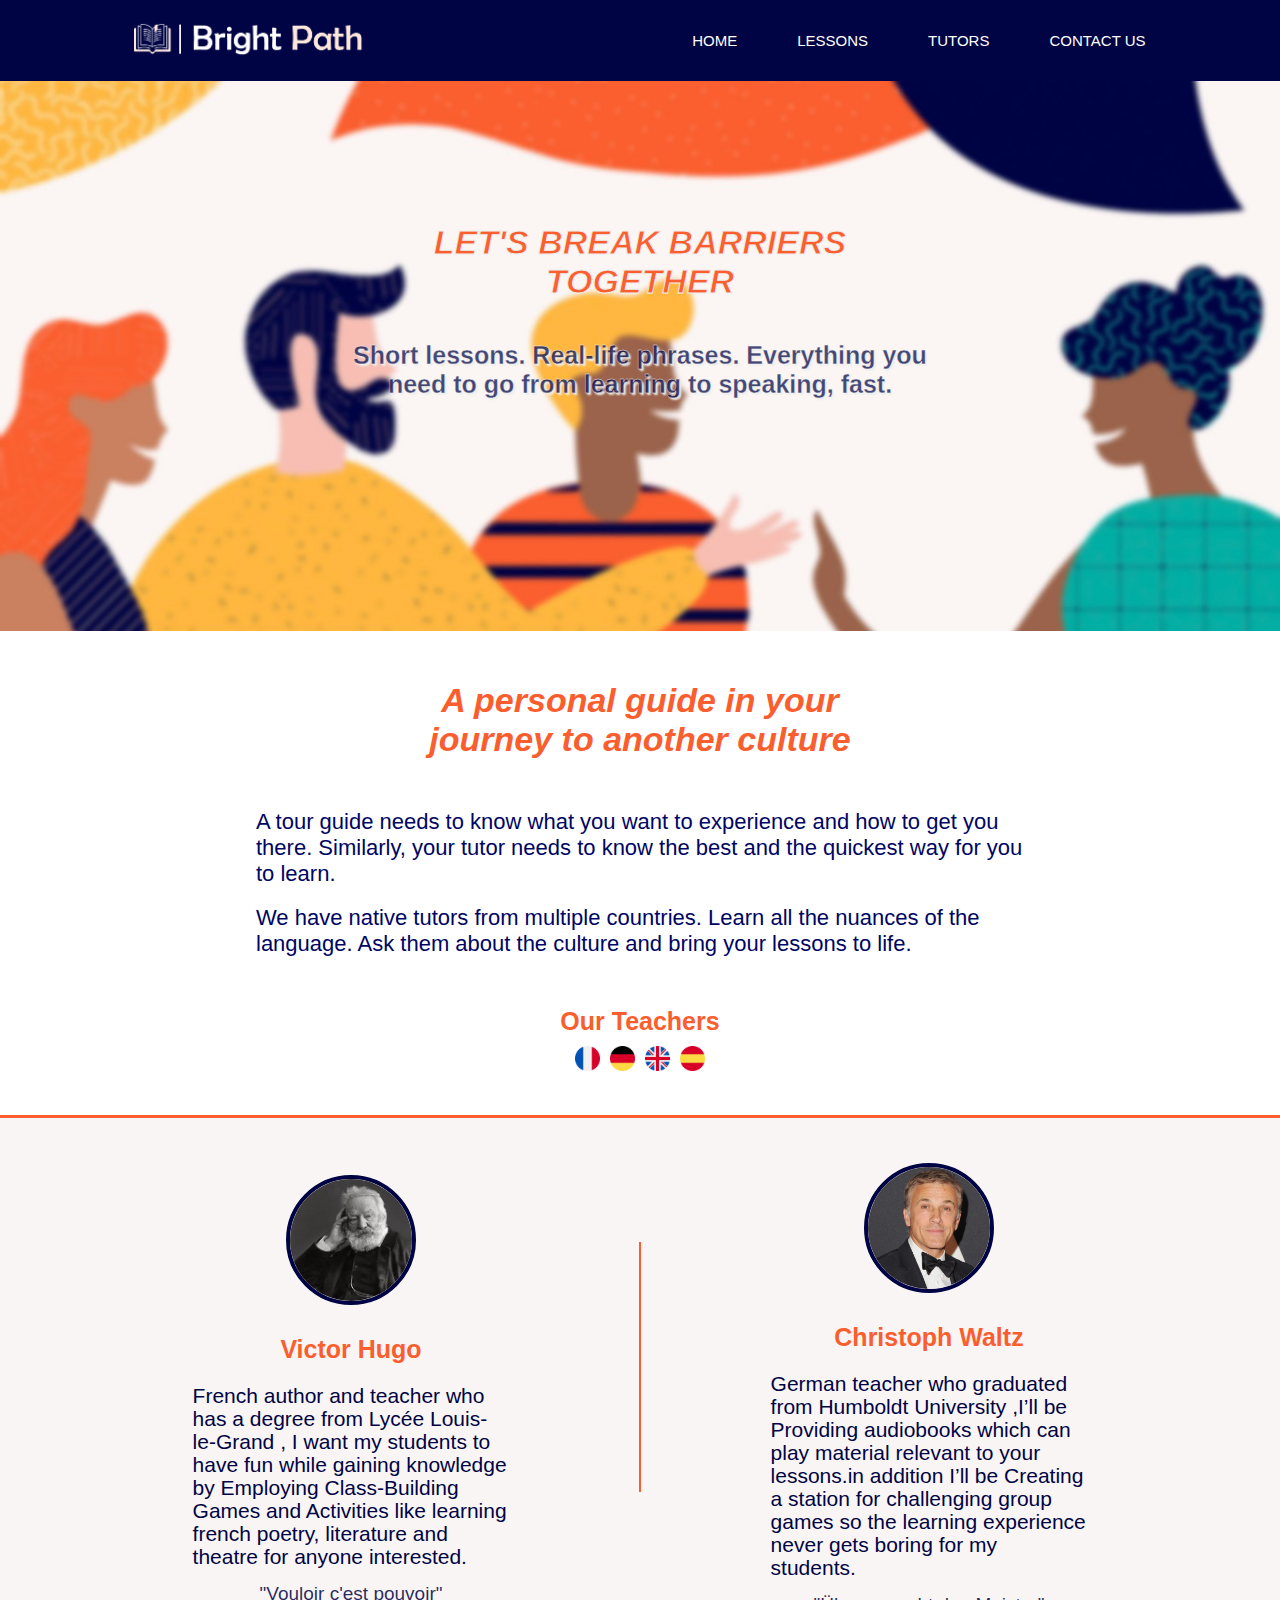
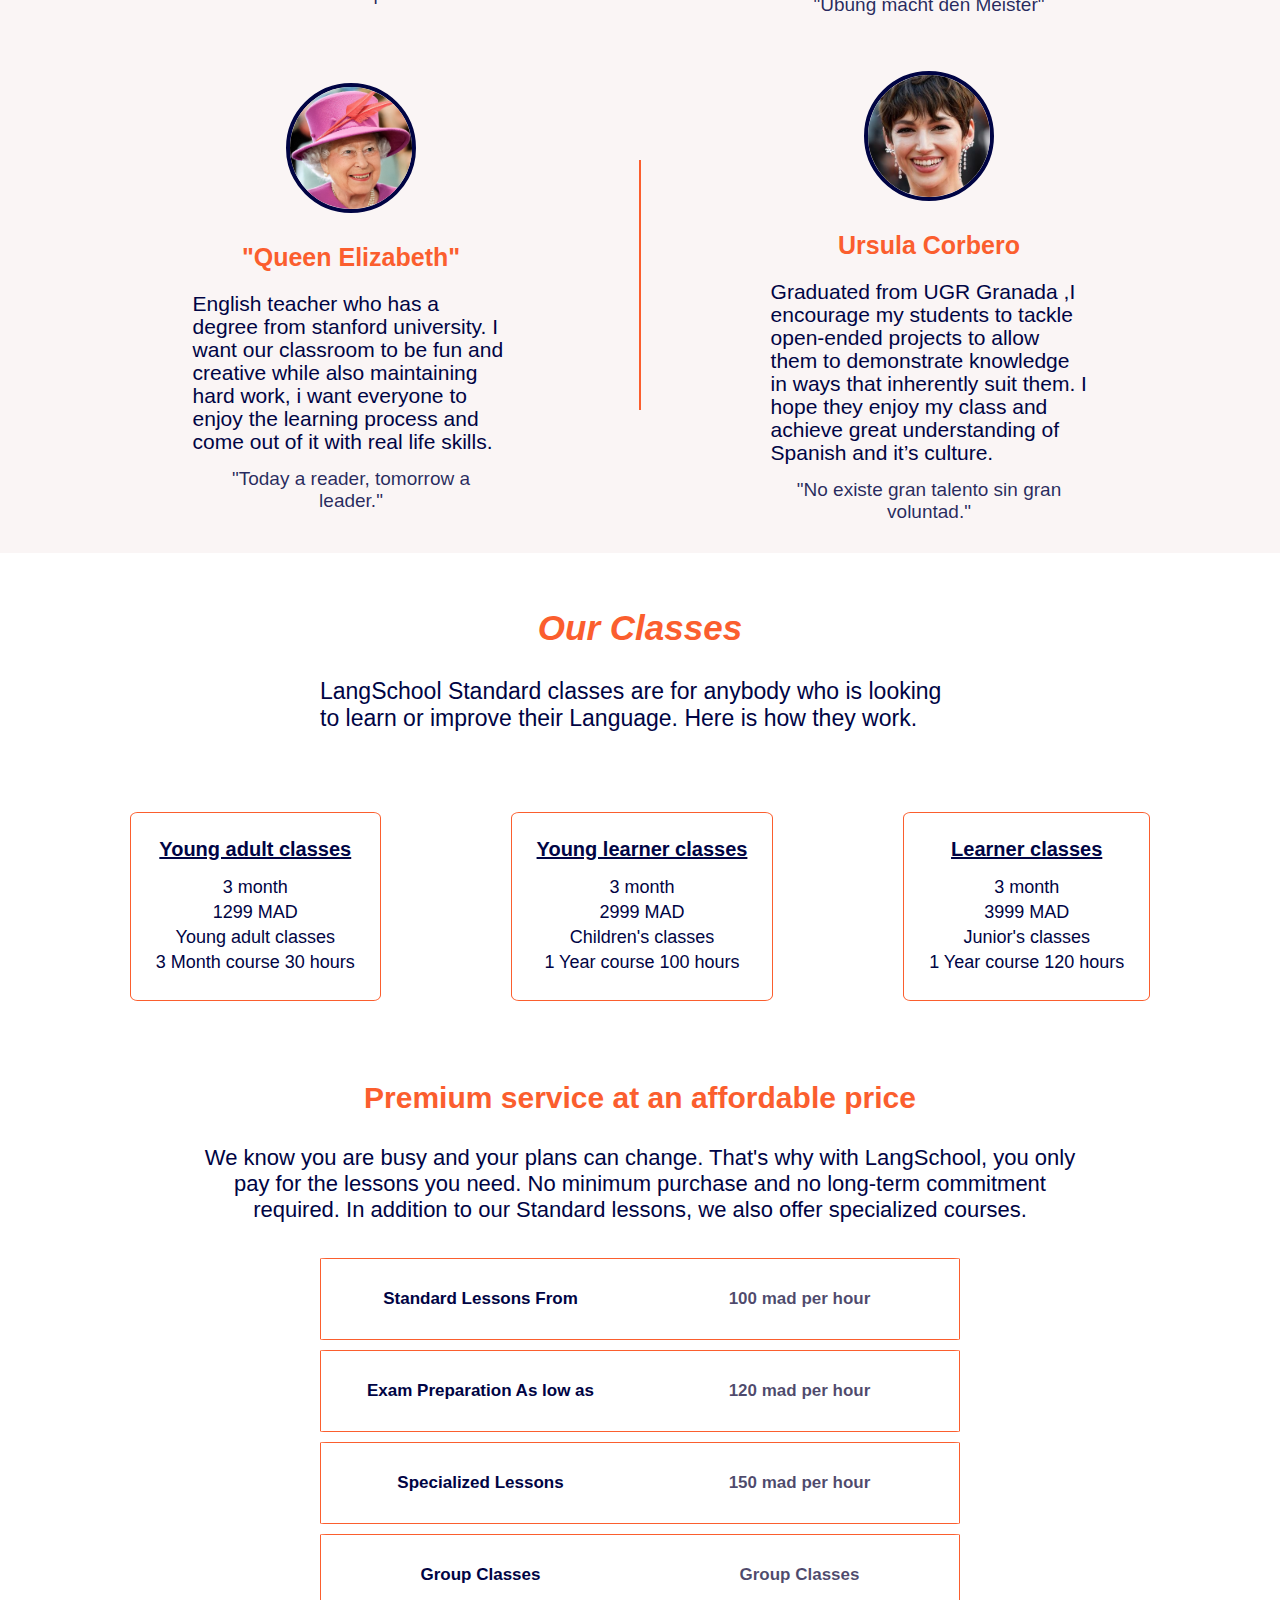
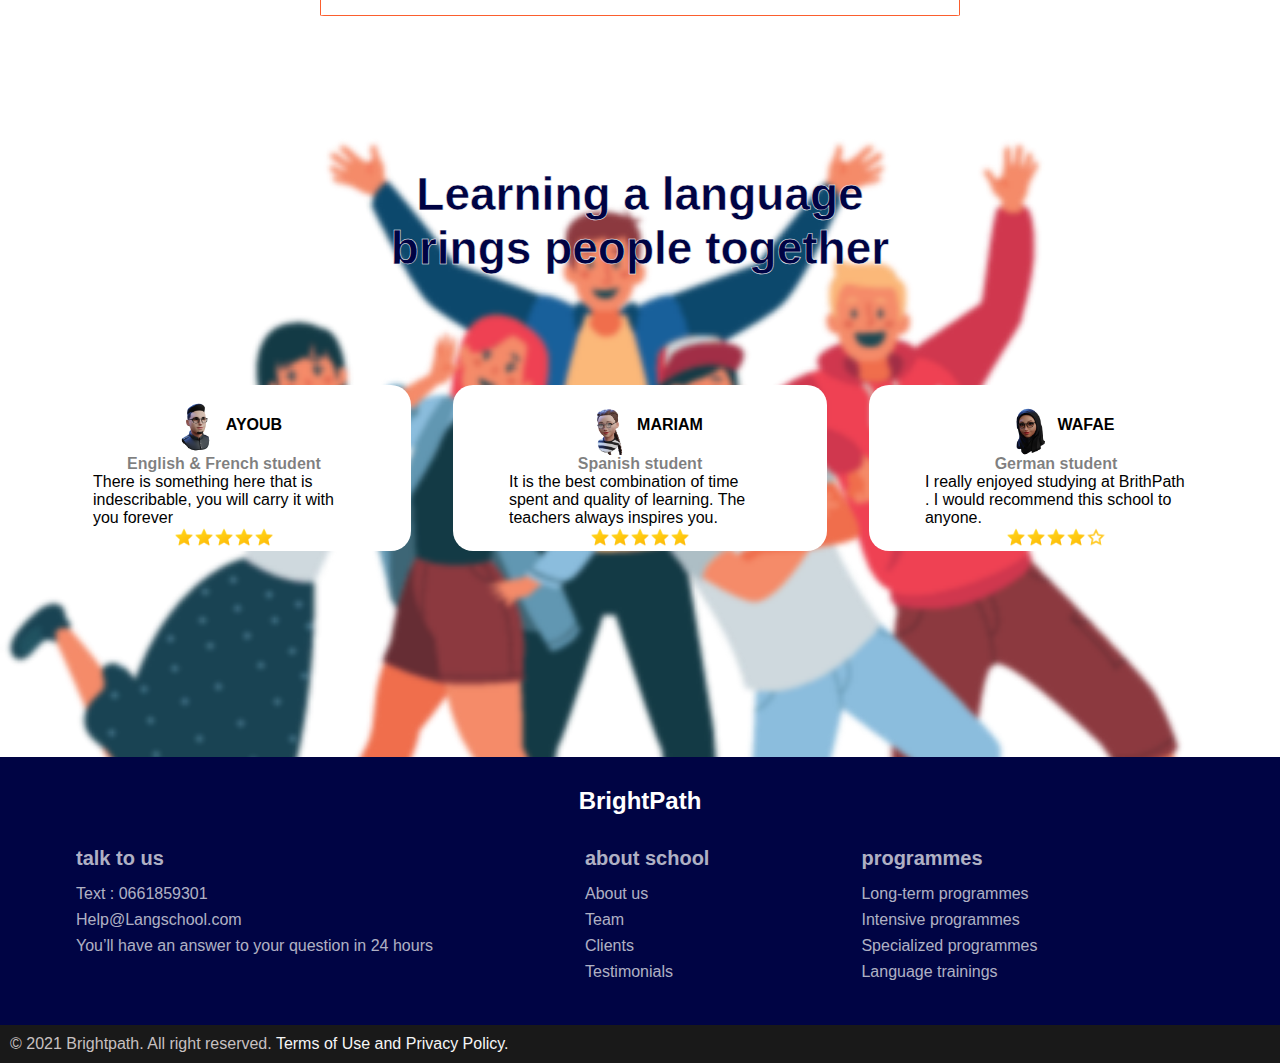
<file: index.html>
<!DOCTYPE html>
<html lang="en">
<head>
    <meta charset="UTF-8">
    <meta http-equiv="X-UA-Compatible" content="IE=edge">
    <meta name="viewport" content="width=device-width, initial-scale=1.0">
    <title>BrithPath-home</title>
    <link rel="stylesheet" href="style.css">
</head>
<body>
<!-- here's start the nav bar -->
    <nav>
    	<div>
        <img id="logo1" src="logo.png"></img>
    </div>
        <!-- this is the nav menu-->
        <div class="nav_menu">
            <ul>
                <li class="menu_item" > <a href="#"> home </a></li>
                <li class="menu_item"> <a href="#payment">lessons</a></li>
                <li class="menu_item"><a href="#teachers">tutors</a></li>
                <li class="menu_item"><a href="contact us page/index.html">contact us</a></li>
            </ul>
        </div>
    </nav>
<!-- here ends the nav bar -->


<!-- here's start the header -->
    <header>
        <!--This is The header text -->
        <div class="text">
            <h1>Let's break barriers together</h1>
            <p>Short lessons. Real-life phrases.
                Everything you need to go from learning to speaking, fast.</p>
        </div>    
    </header>
<!-- here ends the header-->


<!-- First section : Presentation -->

<section id="presentation">
    <h1 id="headerpres">A personal guide in your journey to another culture</h1>
    <p class="paragraph1">A tour guide needs to know what you want to experience and how to get you there. Similarly, your tutor needs to know the best and the quickest way for you to learn.</p><br>
    <p class="paragraph1">We have native tutors from multiple countries. Learn all the nuances of the language. Ask them about the culture and bring your lessons to life.
    </p>
    <h3>Our Teachers</h3>
    <div id="flags">
        <div><a href="#french"><img src="france.png" width="25px"></a></div>
        <div><a href="#deutsh"><img src="allemagne.png" width="25px"></a></div>
        <div><a href="#english"><img src="england.png" width="25px"></a></div>
        <div><a href="#spanish"><img src="espagne.png"  width="25px"></a></div>
    </div>
</section>
<!-- First section end -->

<!--  section : Our Teachers -->
<section id="teachers">
    
    <div id="french" class="language">
        <div  class="imgteachers">
        <img src="french.jpg" width="130px" height="130px">
        </div>
        <h4 class="headerteach">Victor Hugo</h4>
        <p class="paragraphteach">French author and teacher who has a degree from Lycée Louis-le-Grand , I want my students to have fun while gaining knowledge by Employing Class-Building Games and Activities like learning french poetry, literature and theatre for anyone interested.</p>
        <blockquote>"Vouloir c'est pouvoir"</blockquote>
    </div>
   <!-- border -->
   <div class="border">
       
   </div>
    <div id="deutsh" class="language">
        <div  class="imgteachers">
        <img src="deutsh.jpg" width="130px" height="130px">
        </div>	
        <h4 class="headerteach">Christoph Waltz</h4>
        <p class="paragraphteach">German teacher who graduated from Humboldt University ,I’ll be Providing audiobooks which can play material relevant to your lessons.in addition I’ll be Creating a station for challenging group games so the learning experience never gets boring for my students.</p>
        <blockquote>"Übung macht den Meister"</blockquote>

    </div>

     <!-- Second Flex Section -->
  
     <div id="english" class="language">
         <div  class="imgteachers" >
        <img src="english.jpg" width="130px" height="130px">
        </div>
        <h4 class="headerteach">"Queen Elizabeth"</h4>
        <p class="paragraphteach">English teacher who has a degree from stanford university. I want our classroom to be fun and creative while also maintaining hard work, i want everyone to enjoy the learning process and come out of it with real life skills.</p>
        <blockquote>"Today a reader, tomorrow a leader."</blockquote>
    </div>
   <!-- border -->
   <div class="border">
       
   </div>
    <div id="spanish" class="language">
        <div  class="imgteachers">
        <img src="spanish.jpg" width="130px" height="130px">
    </div>
        <h4 class="headerteach">Ursula Corbero</h4>
        <p class="paragraphteach">Graduated from UGR Granada ,I encourage my students to tackle open-ended projects to allow them to demonstrate knowledge in ways that inherently suit them. I hope they enjoy my class and achieve great understanding of Spanish and it’s culture.</p>
        <blockquote>"No existe gran talento sin gran voluntad."</blockquote>
    </div>
</section>
    <!-- Teachers section End -->

     <!-- Classes Section -->
<main>
<section id="classes">
          <h1>Our Classes</h1>	
          <p>LangSchool  Standard classes are for anybody who is looking to learn or improve their Language. Here is how they work.</p>
</section>
<!-- Payment Section -->
<section id="payment">
           <div class="paymentbox">
                  <h3>Young adult classes</h3>
                  <p>3 month</p>
                  <p>1299 MAD</p>
                  <p>Young adult classes</p>
                  <p>3 Month course 30 hours</p>
              </div>

           <div class="paymentbox">
                  <h3>Young learner classes</h3>
                  <p>3 month</p>
                  <p>2999 MAD</p>
                  <p>Children's classes</p>
                  <p>1 Year course 100 hours</p>
              </div>

              <div class="paymentbox">
                  <h3>Learner classes</h3>
                  <p>3 month</p>
                  <p>3999 MAD</p>
                  <p>Junior's classes</p>
                  <p>1 Year course 120 hours</p>
              </div>
      </section>
      <!-- Payment section End -->

      <!-- Service Section -->
      <section id="services">
                  <h1 id="service">Premium service at an affordable price</h1>
                  <p>We know you are busy and your plans can change. That's why with LangSchool, you only pay for the lessons you need. No minimum purchase and no long-term commitment required. In addition to our Standard lessons, we also offer specialized courses.</p>
                  <div id="specification">
              <div class="specification">
                  <p>Standard Lessons	From</p>
                  <p class="price">100 mad per hour</p>
              </div>
              
              <div class="specification">
                  <p>Exam Preparation As low as</p>
                  <p class="price">120 mad per hour</p>
              </div>

              <div class="specification">
                  <p>Specialized Lessons</p>
                  <p class="price">150 mad per hour</p>
              </div>

              <div class="specification">
                  <p>Group Classes</p>
                  <p class="price">Group Classes</p>
              </div>
          </section>
     <!-- Service Section End -->
  </main>

<!--here start the Testimonials Section-->
<section class="Testimonials">

        <!-- this div contains the whole content -->
    <div class="content">
        
        <!--this div contains the reviews headline-->
        <div class="headline">
         <h1>Learning a language brings people together</h1>
        </div>
        
        <!--here start all reviews -->
        <div class="feedbacks">

            <!--here start first review -->
            <div class="student"> 
                
                <!-- this div control the avatar + names -->
                <div class="icon_name">
                    <img src="ayoub.png">
                    <span>AYOUB</span>
                </div>
        
                <!-- this div control student comment + rating starts -->
                <div class="student_comment"> 
                    <span>English & French student</span>
                    <p>There is something here that is indescribable, you will carry it with you forever</p>
                    <ul>
                        <li> <img src="star_fill.png"> </li>
                        <li> <img src="star_fill.png"> </li>
                        <li> <img src="star_fill.png"> </li>
                        <li> <img src="star_fill.png"> </li>
                        <li> <img src="star_fill.png"> </li>
                    </ul>

                </div> 
            </div> 
            <!-- here ends first review -->

            <!--here start second review -->
            <div class="student">

                <div class="icon_name">
                    <img src="Mariam.png">
                    <span>MARIAM</span>
                </div>

                <div class="student_comment">
                    <span>Spanish student</span>
                    <p>It is the best combination of time spent and quality of learning. The teachers always inspires you.</p>
                    <ul>
                        <li> <img src="star_fill.png"> </li>
                        <li> <img src="star_fill.png"> </li>
                        <li> <img src="star_fill.png"> </li>
                        <li> <img src="star_fill.png"> </li>
                        <li> <img src="star_fill.png"> </li>
                    </ul>

                </div>
            </div> 
            <!--here ends second review -->
            
            <!--here start third review -->
            <div class="student">

                <div class="icon_name">
                    <img src="Wafae.png">
                    <span>WAFAE</span>
                </div>

                <div class="student_comment">
                    <span>German student</span>
                    <p>I really enjoyed studying at BrithPath . I would recommend this school to anyone.</p>
                    <ul>
                        <li> <img src="star_fill.png"> </li>
                        <li> <img src="star_fill.png"> </li>
                        <li> <img src="star_fill.png"> </li>
                        <li> <img src="star_fill.png"> </li>
                        <li> <img src="star_empty.png"> </li>
                    </ul>

                </div>
            </div>
            <!--here ends third review -->
        </div>
        <!--here ends all review -->
    
    </div>
</section>
<!--here ends the Testimonials Section-->

<!--here start the footer -->
    <footer>
        <h2 id="logo2">BrightPath</h2>
        <div id="footerflex">
        <div class="footerflex">
            <ul class="footerheaders"> 
                <h3>talk to us</h3>
                <li>Text : 0661859301</li>
                <li>Help@Langschool.com</li>
                <li>You’ll have an answer to your question in 24 hours</li>
            </ul>
            </div>

        <div class="footerflex">
            <ul class="footerheaders">
                <h3>about school</h3>
                <li>About us</li>
                <li>Team</li>
                <li>Clients</li>
                <li>Testimonials</li>
            </ul>
        </div>

        <div class="footerflex">
            <ul class="footerheaders">
                <h3>programmes</h3>
                <li>Long-term programmes</li>
                <li>Intensive programmes</li>
                <li>Specialized programmes</li>
                <li>Language trainings</li>
            </ul>
        </div>
    </div>
    </footer>
    <!--here ends the footer-->

<!--copyright-->
    <div class="copyright">
        <p>© 2021 Brightpath.   All right reserved.<a href="#"> Terms of Use and Privacy Policy.</a></p>
    </div>

</body>
</html>
</file>
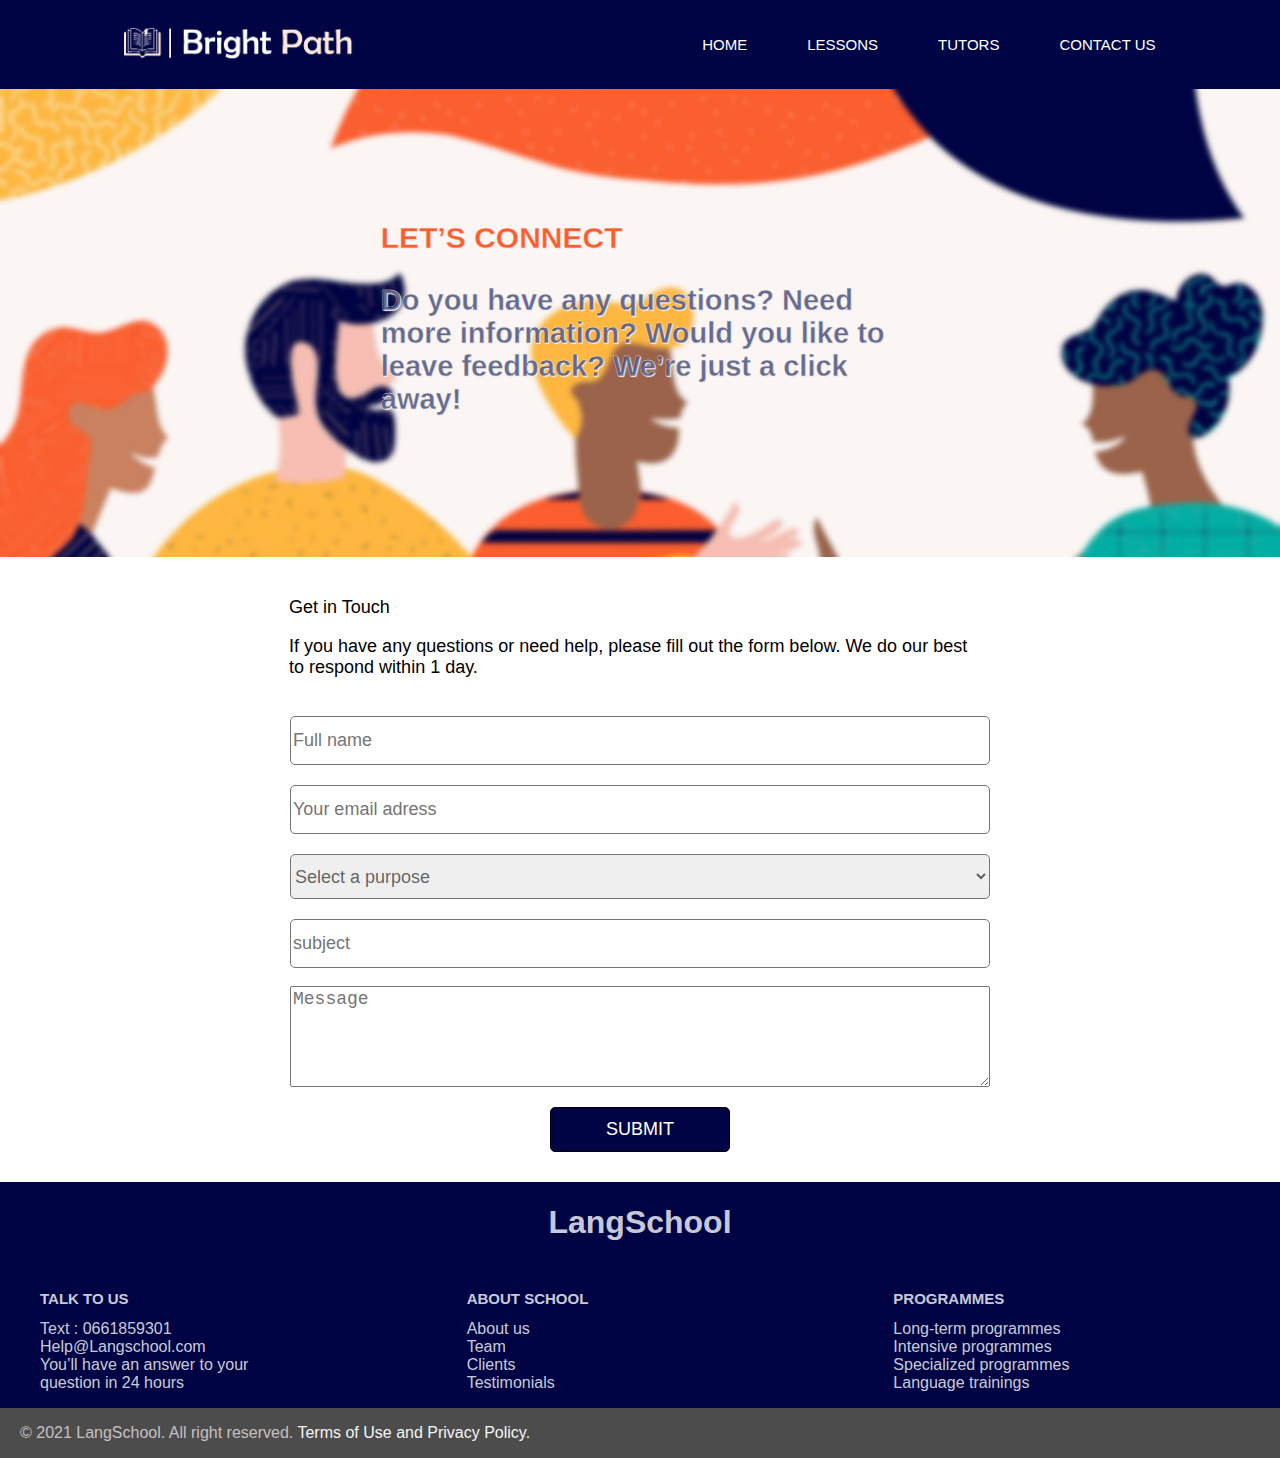
<file: contact us page/index.html>
<!DOCTYPE html>
<html lang="en">
<head>
    <meta charset="UTF-8">
    <meta http-equiv="X-UA-Compatible" content="IE=edge">
    <meta name="viewport" content="width=device-width, initial-scale=1.0">
    <title>contact_us</title>
    <link rel="stylesheet" href="style.css">
</head>
<body>
<!-- here's start the nav bar -->
    <nav>
        <div>
        <a href="../index.html"><img id="logo1" src="logo.png"></img></a>
    </div>
        <!-- this is the nav bar menu -->
        <div class="nav_menu">
            <ul>
                <li class="menu_item" > <a href="../index.html"> home </a> </li>
                <li class="menu_item"> <a href="#">lessons</a></li>
                <li class="menu_item"><a href="#">tutors</a></li>
                <li class="menu_item"><a href="#">contact us</a></li>
            </ul>
        </div>
    </nav>
<!-- here's ends the nav bar -->

<!-- here's start the header -->
    <header>
        <div class="text">
            <h1>Let’s connect</h1>
            <p> Do you have any questions? Need more information? Would you like to leave feedback? We’re just a click away! </p>

        </div>    
    </header>
<!-- here's ends the header -->

<!-- here's start the main content -->
    <main>

        <!-- this div control top text in the main -->
        <div class="main_top">
                <span>Get in Touch</span>
                <p>If you have any questions or need help, please fill out the form below. We do our best to respond within 1 day.</p>
        </div>

        <!-- here's start the contact form -->
        <div class="contact_us">
            <form>
                <input type="text" placeholder="Full name">
                <input type="text" placeholder="Your email adress"> 
                <select required name="purpose">
                    <option aria-placeholder>Select a purpose</option>
                    <option>General inquiries</option>
                    <option>Course details</option>
                    <option>Services</option>
                    <option>Complaints</option>
                    <option>Leave feedbacks</option>
                    <option>Leave suggestion</option>
                </select>
                <input type="text" placeholder="subject"> <br>
                <textarea placeholder="Message"></textarea>
                <input class="submit" type="button" value="submit">
            </form>
        </div>
        <!-- here's ends the contact form -->

    </main>
<!-- here's ends the main content -->

<!-- here's start the footer -->
    <footer>
        <h1>LangSchool</h1>
        
        <div class="footer_menu">
            
            <ul id="talk_to_us"> 
                <h2>talk to us</h2>
                <li>Text : 0661859301</li>
                <li>Help@Langschool.com</li>
                <li>You’ll have an answer to your question in 24 hours</li>
            </ul>
            
            <ul id="about_school">
                <h2>about school</h2>
                <li>About us</li>
                <li>Team</li>
                <li>Clients</li>
                <li>Testimonials</li>
            </ul>

            <ul id="programmes">
                <h2>programmes</h2>
                <li>Long-term programmes</li>
                <li>Intensive programmes</li>
                <li>Specialized programmes</li>
                <li>Language trainings</li>
            </ul>


        </div>
    </footer>
<!-- here's ends the footer -->

  <!-- copyright -->
    <div class="copyright">
        <p>© 2021 LangSchool. All right reserved.<a href="#"> Terms of Use and Privacy Policy.</a></p>
    </div>
</body>
</html>
</file>
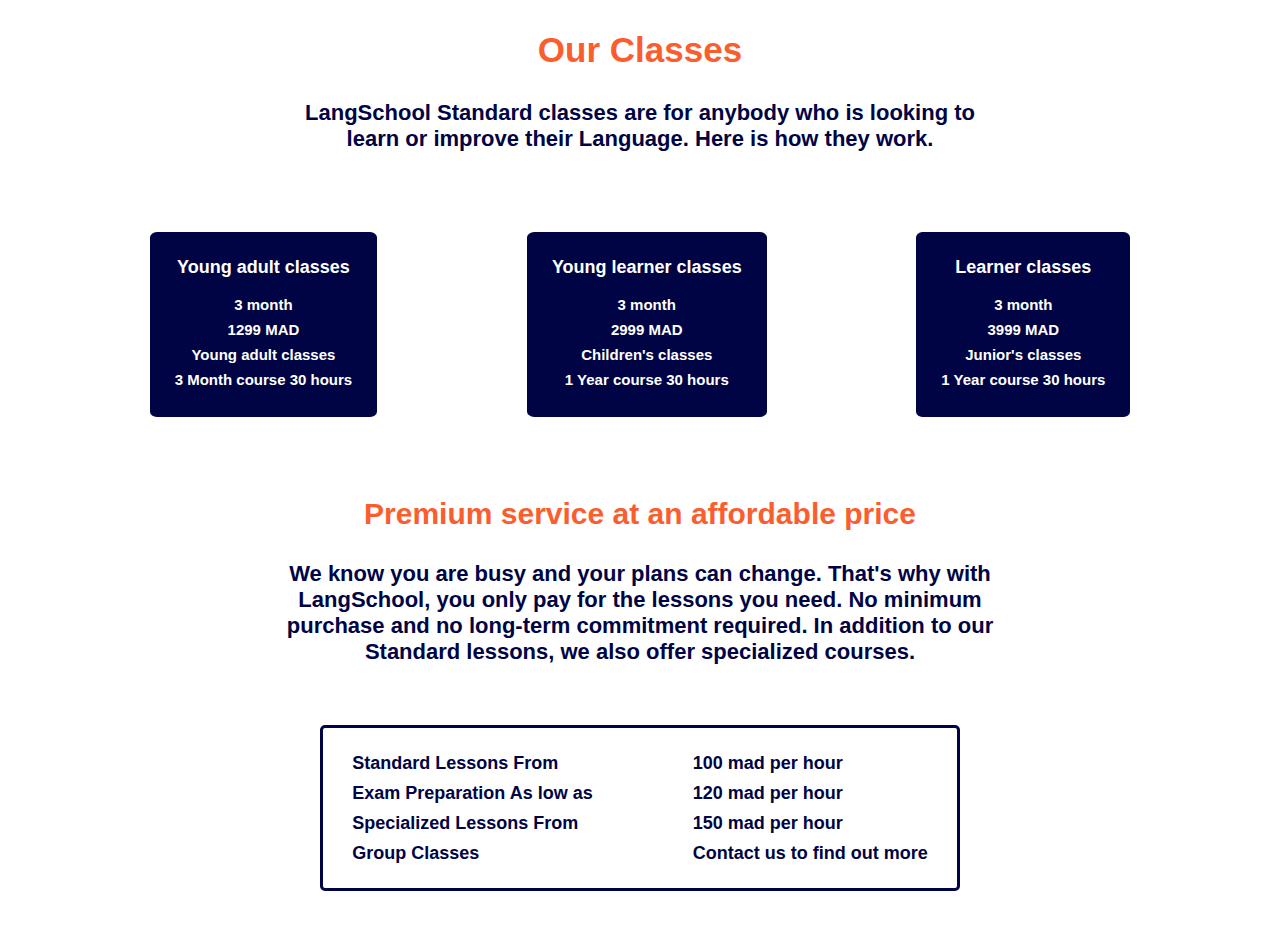
<file: classes.html>
<!DOCTYPE html>
<html>
<head>
	<meta charset="utf-8">
	<meta name="viewport" content="width=device-width, initial-scale=1">
	<link rel="stylesheet" type="text/css" href="style2.css">
	<title>Classes</title>
</head>
<body>
      <!-- Classes Section -->
      <section id="classes">
      			<h1>Our Classes</h1>	
      			<p>LangSchool  Standard classes are for anybody who is looking to learn or improve their Language. Here is how they work.</p>
      </section>
      <!-- Payment Section -->
      <section id="payment">
              	 <div class="paymentbox">
              			<h3>Young adult classes</h3>
              			<p>3 month</p>
              			<p>1299 MAD</p>
              			<p>Young adult classes</p>
              			<p>3 Month course 30 hours</p>
              		</div>

              	 <div class="paymentbox">
              			<h3>Young learner classes</h3>
              			<p>3 month</p>
              			<p>2999 MAD</p>
              			<p>Children's classes</p>
              			<p>1 Year course 30 hours</p>
              		</div>

              		<div class="paymentbox">
              			<h3>Learner classes</h3>
              			<p>3 month</p>
              			<p>3999 MAD</p>
              			<p>Junior's classes</p>
              			<p>1 Year course 30 hours</p>
              		</div>
              </section>
              <!-- Payment section End -->

              <!-- Service Section -->
              <section id="services">
              			<h1 id="service">Premium service at an affordable price</h1>
              			<p>We know you are busy and your plans can change. That's why with LangSchool, you only pay for the lessons you need. No minimum purchase and no long-term commitment required. In addition to our Standard lessons, we also offer specialized courses.</p>
                  </section>
                  <section>
                    <div id="specification">
                    <div class="pricing">
                      <p>Standard Lessons From  </p>
                      <p>Exam Preparation As low as </p>
                      <p>Specialized Lessons From </p>
                      <p>Group Classes  </p>
                    </div>

                    <div class="pricing">
                      <p> 100 mad per hour</p>
                      <p>120 mad per hour</p>
                      <p>150 mad per hour</p>
                      <p>Contact us to find out more</p>
                    </div>
                  </div>
              </section>
              <!-- Service Section End -->
</body>
</html>
</file>
<file: style.css>
*{
    padding: 0;
    margin: 0;
    text-decoration: none;
    list-style: none;
    box-sizing: border-box;
    font-family:arial ;
}
nav {
    background-color: #000444 ;
    padding: 20px 0;
    display: flex; /*sets the flexible length on flexible items*/
    align-items: center;
    justify-content: space-around;
    position: sticky;
    top: 0;
}

/*the logo*/
#logo1 {
	height: 37px;
	
}


/* nav menu*/
.nav_menu ul { 
    display: flex;
    list-style: none;
}

 
.menu_item {
    margin-left: 60px;
    font-size: 15px;
    color: white;
    text-transform: uppercase;
}

.menu_item a{
        text-decoration: none;
        color: white;
}

.menu_item:hover {
    background-color: #4e549e ;
}


header {
    padding: 7em 4em;
    text-align: center;
/*header background*/
    background-image: url(language2.jpg);
    background-size: cover;
    background-position: top;
    background-repeat: no-repeat;
}

/*header text*/
 
/* the title of the header text*/   
.text h1 {
    font-size: 34px;
    color: rgb(251 95 47);
    margin:30px  auto;
    width: 40%;
    text-align: center;
    font-style: italic;
    text-transform: uppercase;
    /*stroke on header title*/
    -webkit-text-stroke: 0.9px #eeeeee ;
    text-shadow: px 1px 1px #eeeeee;
    
}

/* header paragraph*/
.text p {
    font-size: 25px;
    width: 50%;
    margin: auto;
    font-weight: bold;
    color:rgba(0, 5, 68, 0.74);
    -webkit-text-stroke: 0.3px #eeeeee ;
    text-shadow: 2px 2px 2px #eeeeee;
    padding:10px 0 120px;
} 

/* Main Section */
#presentation {
    text-align: center;
    border-bottom: 3px solid #FB5E2E;
}
#headerpres {
    margin: 50px auto 50px;
    color: #FB5E2E;
    font-size: 34px;
    width: 35%;
    font-style: italic;
}
.paragraph1 {
    text-align: left;
    color: #000564;
    font-size:22px ;
    width: 60%;
    margin: 0 auto;
}
#presentation h3 {
    text-align: center;
    margin-top: 50px;
    font-size: 25px;
    color:#FB5E2E ;
}
#flags {
    margin: 10px 0 40px;
    display: flex;
    justify-content: center;
    column-gap: 10px;
}

            /*Teachers section*/

#teachers {
       background-color: #FAF5F5;
       display: flex;
       flex-wrap: wrap;
       justify-content: center;
       align-items: center;

}
#teachers .language {
    width: 45%;
}
.imgteachers{
   margin:auto;
}
.imgteachers img {
    border: 4px solid #000444;
    border-radius: 80%;
    margin: 45px auto 30px;
   display: block;
}
.headerteach {
    width:55%;
    margin: 15px auto ;
    font-size: 25px;
    color: #FB5E2E;
    text-align: center;

}
.paragraphteach {
    line-height: 23px;
    font-size: 21px;
    color: #000444;
    width: 55%;
    margin: 20px auto 15px ;
}
blockquote {
    text-align: center;
    width: 50%;
    margin: 0 auto;
    font-size: 19px;
    color: #000444d9;

}

#english {
    margin: 10px 0 30px;
}
#spanish {
    margin: 10px 0 30px;
}
.border{
    width: 2px;
    height: 250px;
    background-color: #FB5E2E;
}
                /*Service Section*/
#classes {
    text-align: center;
}
#classes h1 {
     font-style: italic;
    color:#FB5E2E ;
    font-size:35px ;
    margin: 55px auto 30px;
}
#classes p {
    color: #000444;
    font-size: 23px;
    text-align: left;
    width: 50%;
    margin: 10px auto;
}

#payment {
    display: flex;
    justify-content: space-evenly;
    text-align: center;
    margin-top: 80px;
}
.paymentbox  {
    padding: 25px;
    border: 1px solid #fb5e2e;
    border-radius: 3%;
}
.paymentbox:hover {
    background-color:#f7d1cd;
    border:1px solid #fb5e2e;
}

#payment h3 {
    font-size: 20px;
    color:#000444 ;
    margin-bottom: 14px;
    text-decoration: underline;

}
#payment p {
    font-size: 18px;
    line-height: 25px;
    color:#000444 !important ;
}

#services {
    text-align: center;
    margin-bottom: 70px;
}

#service {
    font-size: 30px;
    color:#FB5E2E ;
    margin: 80px 0 20px;
}
#services p {
    text-align: center;
    font-size: 22px;
    width: 70%;
    margin: 30px auto;
    color: #000444;
}
#specification {
    display: flex;
    flex-direction: column;
}
.specification   {
    display: flex;
    flex-direction: row;
    justify-content: space-evenly;
    margin: 5px auto;
    color:#000444 !important;
    width: 50%;
    border: 1px solid #fb5e2e;
    border-radius: 1%;
}
.specification p {
    color: #090335b7;
    font-size: 17px !important;
    font-weight: bold;
}
.price {
    color: #090335b7 !important;
    font-weight: none;
}
.price:hover {
    text-decoration: underline;
    cursor: pointer;
}

/* Here ends the main part */


/*testimonials section */
.Testimonials {
    display: flex;
    justify-content: center;
    align-items: center;
    flex-direction: column;
    padding: 1em 1em;
    /*background of the testimonials section*/
    background-size: cover;
    background-image: url(reviews_2.png);
    background-position: top; /*sets the starting position of the background pic*/
    background-repeat: no-repeat; /* sets if/how a background image will be repeated.*/

}


/* headline in testimonials section*/
.headline {
    display: flex;
    justify-content: center;
    text-align: center;
    font-size: 23px;
    color:#000343;
    -webkit-text-stroke:white 0.5px;
}

.headline h1 {
    margin-top: 60px;
    width: 40%;
}


/*here start all reviews area*/
.feedbacks {
    display: flex;
    flex-direction: row;
    justify-content: space-around;
    margin: 110px auto  190px;
}

/* icons and names in feedbacks */
.icon_name {
    display: flex;
    flex-direction: row;
    align-items: center;
    justify-content: center;
    width: 100%;
    margin-top: 10px;
}

.icon_name img {
    height: 60px;
    width: 60px;
}

.icon_name span {
    font-weight: bold;
}

.student{
    width: 30%;
    background-color:#FFFFFF;
    border-radius: 20px;
}

.student_comment {
    display: flex;
    flex-direction: column;
    align-items: center;
}

.student_comment ul{
    display: flex;
    list-style: none;
    padding: 0;
}
.student_comment span {
    color: rgba(0, 0, 0, 0.5);
    font-weight: bold;

}

/* paragraph in student reviews*/
.student_comment p {
    width: 70%;
}
 

/*stars rating in feedbacks*/
li img { 
        height: 20px;
} 

/*here ends all reviews area*/


/* this is the footer*/
footer {
    background-color: #000444;
    color: rgba(256, 256, 256, 0.7);
}
#logo2 {
    color: white;
   text-align: center;
   padding-top: 30px;
   margin-bottom: 30px;
}
#footerflex {
    display: flex;
    flex-wrap: wrap;
    justify-content: space-around;
    width: 87%;
}
.footerheaders H3 {
    font-size: 20px;
    margin-bottom: 10px;
}
.footerheaders {
    line-height: 26px;
    margin-bottom: 40px;
}

 
/* the copyright part*/

.copyright {
    background-color: rgba(0, 0, 0, 0.9);}

.copyright p {
    color:rgb(199, 192, 192);
    padding: 10px;
    margin-left: 60px;
}

.copyright a {
    text-decoration: none;
    color: whitesmoke;
}


        /*for mobile*/


@media(max-width:600px){



    /* Here starts the main section */

    #headerpres{
        font-size: 28px;
        width: 70%;
    }

    .paragraph1 {
          width: 75%;
          font-size: 20px;
    }
    /*teachers section*/

    #teachers {
        display: flex;
        flex-direction: columns;

    }

    #teachers .language {
        width: 100%;
    }

    .imgteachers img {
    margin: 25px auto 20px;
    }

    .headerteach {
    width:55%;
    margin: 24px auto ;
    text-align: center;
    font-size: 27px;
    }

    .paragraphteach {
    line-height: 25px;
    font-size: 22px;
   width: 80%;
    margin: 30px auto 20px ;
    padding-bottom: 10px;
    }
    blockquote    {
    font-size: 22px;
    border-bottom: 2px solid #FB5E2E ;
    margin-bottom: 20px;
    padding-bottom: 20px;
    }
    .border {
        display: none;
    }
    /*Classes Section*/

    #classes h1 {
    font-size:33px ;
    margin: 50px auto 30px;
    }
    #classes p {
    font-size: 22px;
    text-align: center;
    width: 80%;
    }

     #payment {
     flex-direction: column;
     align-items: center;
     flex-wrap: wrap;
     }

    .paymentbox {
    width: 80%;
    margin: 20px;
    }
    #payment h3 {
    font-size: 22px;
    color:#000444 ;
    margin-bottom: 14px;
    text-decoration: underline;
    }
    #payment p {
    color: #000444;
    font-size: 18px;
    line-height: 25px;
    color:white ;
    }
    #service {
    font-size: 30px;
    font-style: italic;
    width: 70%;
    margin: 30px auto;
    }
    #services p {
    font-size: 22px;
    width: 75%;
    margin: 0 auto;
    text-align: left;
    }
    #services > p:first-of-type {
        margin-bottom: 40px;
    }
    .specification {
    text-align: center;
    flex-direction: column;
    width: 90%;
    margin: 10px auto;
    padding: 20px 0;
    }
    .specification p {
        font-size: 18px !important;
    }
    /* here ends the main section */
    
    
    .feedbacks{
        flex-direction: column;
        align-items: center;   
         margin: 70px auto  140px;   
    }

    .student {
        width: 70%;
        margin-top: 20px;
    }

    .student_comment p {
        text-align: center;
    }

    .text h1 {
    font-size: 28px;
    width: 70%;
    }
    
    .text p {
    font-size: 26px;
    width: 80%;
    -webkit-text-stroke: 0.2px #eeeeee ;
    text-shadow: 1px 1px 1px #eeeeee; 
    padding-bottom: 20px;
    }

    .headline {
    font-size: 18px;
    -webkit-text-stroke:white 0.3px;
    }

    .headline h1 {
    width: 80%;
    margin-bottom: 10px;
    }

    .Testimonials {
        padding:0;
    }
    .nav_menu {
        display: none;
    }
    }
     .footerflex {
        margin: 0 auto;
        width: auto;
    }
    .copyright p  {
        margin: 0;
        padding: 10px;
    }
    
}
</file>
<file: contact us page/style.css>
body {
    margin: 0;
    font-family: Arial, Helvetica, sans-serif;
}

nav {
    background-color: #000444 ;
    padding: 20px 0;
    display: flex; /*sets the flexible length on flexible items*/
    align-items: center;
    justify-content: space-around;
}


/*the logo*/
#logo1 {
    height: 37px;
    
}


/* nav menu*/
.nav_menu ul { 
    display: flex;
    list-style: none;
}
 
.menu_item {
    margin-left: 60px;
    font-size: 15px;
    color: white;
    text-transform: uppercase;
}

.menu_item a{
        text-decoration: none;
        color: white;
}

.menu_item:hover {
    background-color: #4e549e ;
}

 header {
     display: flex;
     padding: 7em 4em;
     justify-content: center;
/*header background*/
    background-image: url(language2.jpg);
    background-size: cover;
    background-position: top;
    background-repeat: no-repeat;
    
}

/*header text*/
.text {
    font-weight: bold;
    width: 45%;
    
}


/* the title of the header text*/   
.text h1 {
    font-size: 30px;
    color: rgb(251 95 47);
    text-transform: uppercase;
    /*stroke on header title*/
    -webkit-text-stroke: 0.3px #eeeeee ;
    text-shadow: 1px 1px 1px #eeeeee;
}

/* header paragraph*/
.text p {
    font-size: 29px;
    font-weight: bold;
    color: rgba(0, 5, 68, 0.568);
    -webkit-text-stroke: 0.3px #eeeeee ;
    text-shadow: 1px 1px 1px #eeeeee;
    
} 

/*main content*/
main {
    display: flex;
    flex-direction: column;
    align-items: center;
}

/* text above form*/
.main_top {
    margin: 40px 0 0 170px;
    font-size: 18px;
}

.main_top p {
    width: 80%;
}


/* contacting form*/
.contact_us form {
    display: flex;
    flex-direction: column;
}

/*inputs in form*/
.contact_us input {
    margin-top: 20px;
    outline: none;
    height: 45px;
    border-radius: 5px;
    border-width: thin;
    border-style: solid;
    font-size: 18px;
}


/* "select a purpose" input */
select {
    margin-top: 20px;
    color: rgba(0, 0, 0, 0.6);
    height: 45px;
    outline: none;
    font-size: 18px;
    width: 700px;
    border-radius: 5px;
    border-width: thin;
    border-style: solid;
}


/* Message area*/
.contact_us textarea {
    height: 95px;
    font-size: 18px;
    outline: none;
}

/*submit button*/
 .submit {
 width: 180px;
 margin: 0 auto;
 background-color: #000444;
 color: white;
 text-transform: uppercase;
}
 .submit:hover {
     background-color:  #00054486 ;
 }


 /*footer*/
 footer {
    background-color: #000343;
    display: flex;
    flex-direction: column;
    align-items: center;
    color: rgba(256, 256, 256, 0.8);
    margin-top: 30px;
}
 

/* the footer menu*/
.footer_menu {
    display: flex;
    flex-direction: row;
    justify-content: space-around;
    width: 100%;
}

/* list title*/
.footer_menu h2 {
    font-size: 15px;
    text-transform: uppercase;
}


/* footer list*/
.footer_menu ul {
    list-style: none;
    width: 33%;
}

.footer_menu li{
    width: 70%
}

.copyright {
    display: inline-block;
    width: 100%;
    background-color: rgba(0, 0, 0, 0.7);}

.copyright p {
    color:rgb(199, 192, 192);
    margin-left: 20px;
}

.copyright a {
    text-decoration: none;
    color: whitesmoke;
}


/*for mobile*/
@media(max-width:770px) {

    text{
        width: 70%;
        text-align: center;
    }
    
    .nav_menu {
        display: none;
    }

    .footer_menu {
        flex-direction: column;
        align-items: center;
    }
    .footer_menu ul{
        text-align: center;
        width: 90%;
    }

    .footer_menu li{
        width: 100%;
    }

    .text {
    width: 90%;
    }

    .text h1 {
    font-size: 28px;
    }
    
    .text p {
    font-size: 26px;
    -webkit-text-stroke: 0.2px #eeeeee ;
    text-shadow: 1px 1px 1px #eeeeee; 
    }

    .headline {
    font-size: 18px;
    -webkit-text-stroke:white 0.3px;
    }

    .headline h1 {
    width: 60%;
    }

    .Testimonials {
        padding:0;
    }
    .nav_menu {
        display: none;
    }

    
    .text {
        width: 90%;
        }
    
    .text h1 {
        font-size: 28px;
        }
        
    .text p {
        font-size: 26px;
        -webkit-text-stroke: 0.2px #eeeeee ;
        text-shadow: 1px 1px 1px #eeeeee; 
    }

    .contact_us {
        width: 60%;
    }

    select {
        width: 100%;
        font-size: 14px;
    }

    .contact_us input {
        font-size: 14px;
    }

    .contact_us textarea {
        font-size: 15px;
    }

    main {
        padding-top: 40px;
    }

    .main_top {
        display: flex;
        flex-direction: column;
        margin: 0;
        justify-content: center;
        align-items: center;
        font-size: 15px;
        width: 80%;
    }
        
    footer h1 {
        font-size: 20px;
    }

    .footer_menu h2 {
        font-size: 13px;
    }

    .copyright {
        font-size: 12px;
    }

    /* change the order of footer menu lists */
    #about_school {
        order: 1;
    }

    #programmes {
        order: 2;
    }
    
    #talk_to_us {
        order: 3;
    }
    
}
</file>
<file: style2.css>
* {
	padding: 0;
	margin: 0;
	box-sizing: border-box;
	font-family: arial;
    font-weight: bold;
}

body {
	background-image: backgroundimage.jpg;
	background-size: cover;

}
#classes {
	text-align: center;
}
#classes h1 {
	color:#FB5E2E ;
	font-size:35px ;
	margin: 30px auto 30px;
}
#classes p {
	color: #000444;
	font-size: 22px;
	width: 55%;
	margin: 20px auto;
}



#payment {
	display: flex;
	justify-content: space-evenly;
	text-align: center;
	margin-top: 80px;
}
.paymentbox  {
	background-color: #000444;
	padding: 25px;
	border: 2px none;
	border-radius: 3%;
}

#payment h3 {
	font-size: 18px;
	color:white ;
	margin-bottom: 14px;

}
#payment p {
	font-size: 15px;
	line-height: 25px;
	color:white ;
}

#services {
	text-align: center;
}

#service {
	font-size: 30px;
	color:#FB5E2E ;
	margin: 80px 0 20px;
}
#services p {
	text-align: center;
	font-size: 22px;
	width: 58%;
	margin: 30px auto;
	color: #000444;
}
#specification {

	display: flex;
	justify-content: center;
	column-gap: 100px;
	width: 50%;
	margin: 60px auto;
	color:#000444;
}
#specification  {
	font-size: 18px;
	line-height: 30px;
	padding: 20px;
	border: 3px solid #000444;
	border-radius: 5px;
}
</file>
